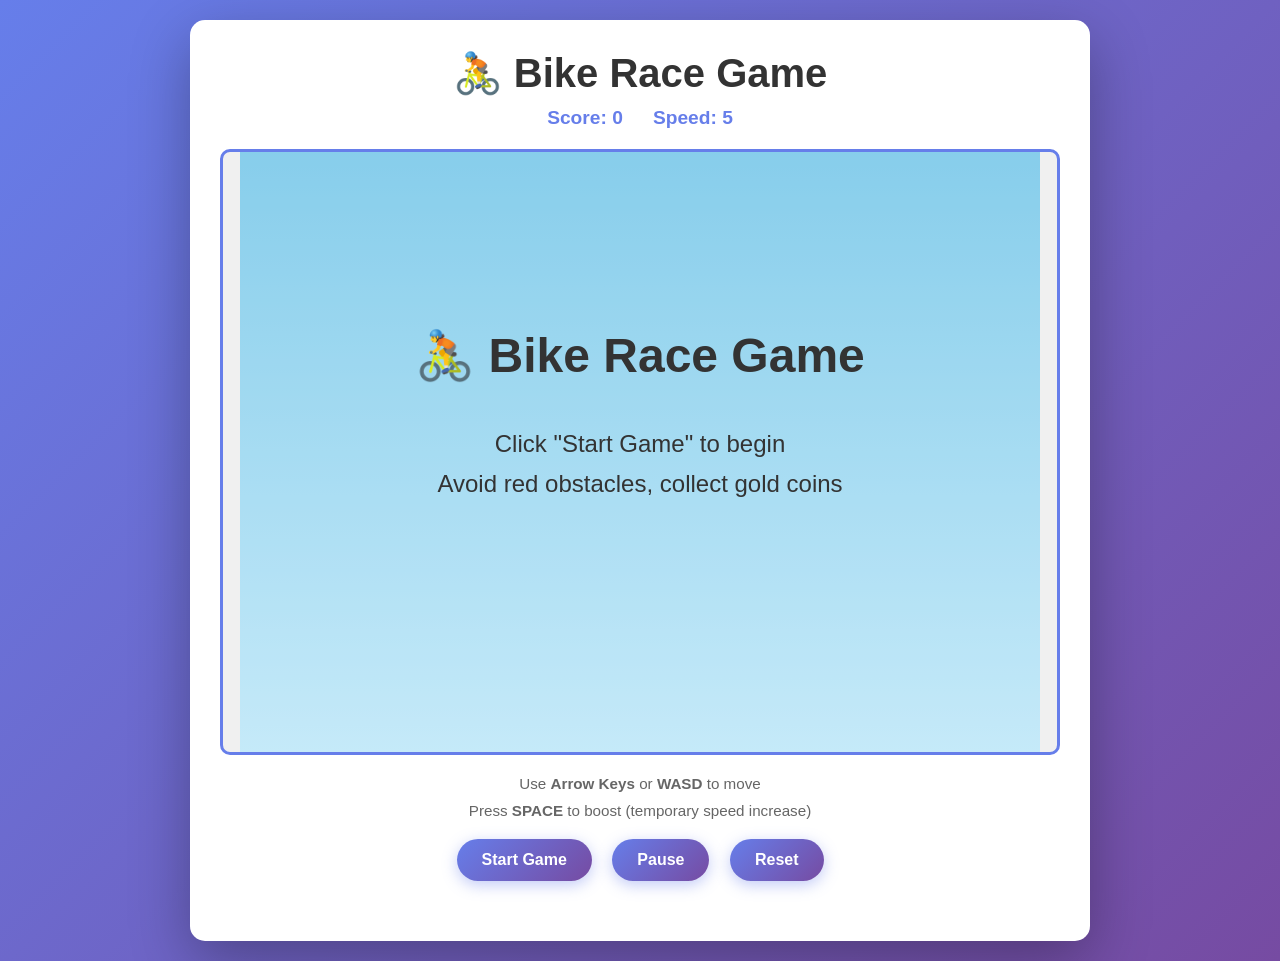
<file: index.html>
<!DOCTYPE html>
<html lang="en">
<head>
    <meta charset="UTF-8">
    <meta name="viewport" content="width=device-width, initial-scale=1.0">
    <title>Bike Game</title>
    <link rel="stylesheet" href="style.css">
</head>
<body>
    <div class="container">
        <div class="header">
            <h1>🚴 Bike Race Game</h1>
            <div class="info">
                <span>Score: <span id="score">0</span></span>
                <span>Speed: <span id="speed">5</span></span>
            </div>
        </div>

        <div class="game-area">
            <canvas id="gameCanvas" width="800" height="600"></canvas>
        </div>

        <div class="controls">
            <p>Use <strong>Arrow Keys</strong> or <strong>WASD</strong> to move</p>
            <p>Press <strong>SPACE</strong> to boost (temporary speed increase)</p>
            <button id="startBtn" class="btn">Start Game</button>
            <button id="pauseBtn" class="btn">Pause</button>
            <button id="resetBtn" class="btn">Reset</button>
        </div>

        <div id="gameOver" class="modal hidden">
            <div class="modal-content">
                <h2>Game Over!</h2>
                <p>Final Score: <span id="finalScore">0</span></p>
                <button id="restartBtn" class="btn">Play Again</button>
            </div>
        </div>
    </div>

    <script src="script.js"></script>
</body>
</html>
</file>
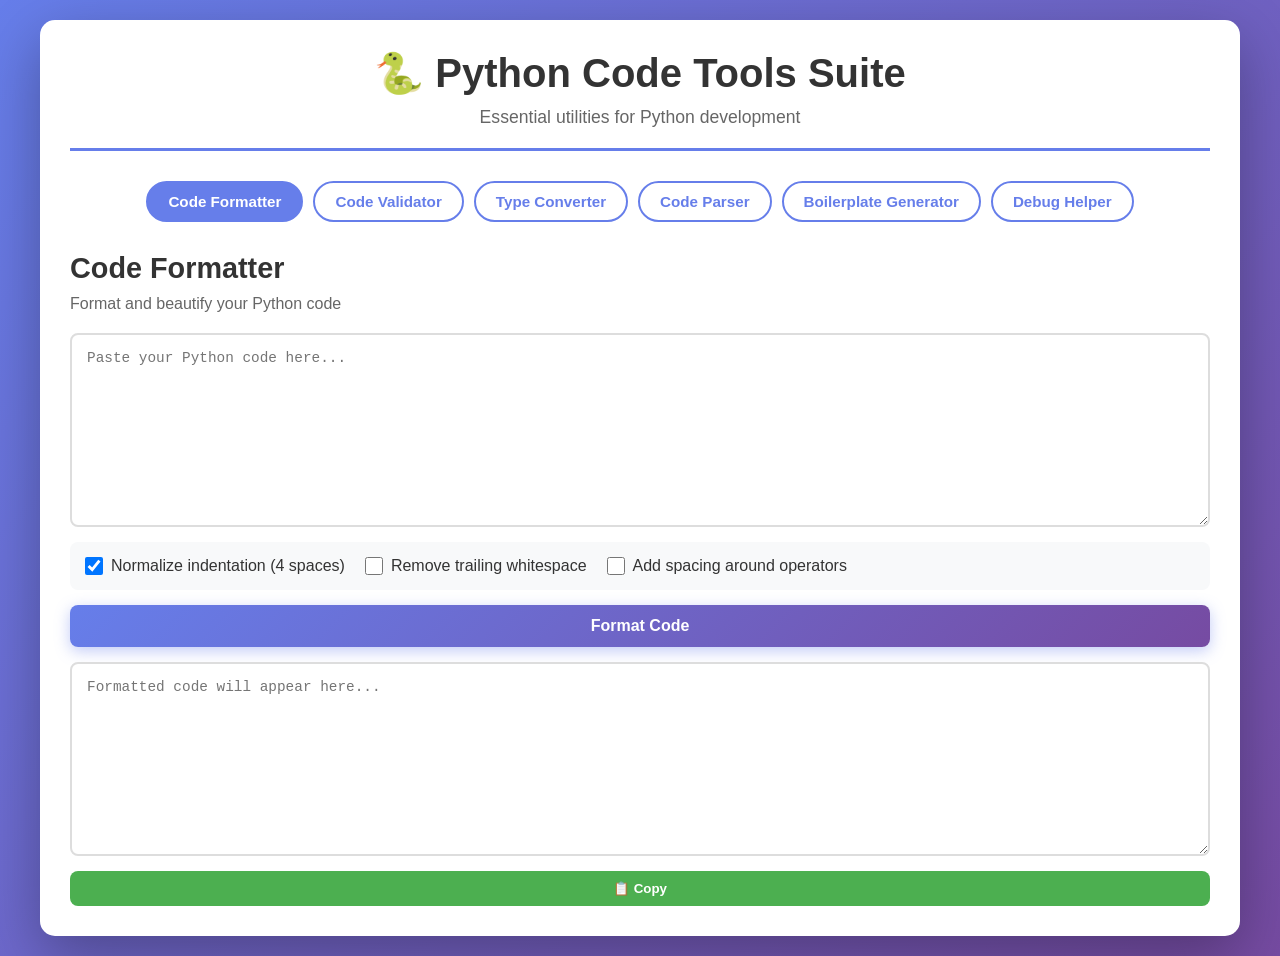
<file: python-tools.html>
<!DOCTYPE html>
<html lang="en">
<head>
    <meta charset="UTF-8">
    <meta name="viewport" content="width=device-width, initial-scale=1.0">
    <title>Python Code Tools Suite</title>
    <link rel="stylesheet" href="python-tools.css">
</head>
<body>
    <div class="container">
        <header>
            <h1>🐍 Python Code Tools Suite</h1>
            <p>Essential utilities for Python development</p>
        </header>

        <nav class="tool-nav">
            <button class="nav-btn active" data-tool="formatter">Code Formatter</button>
            <button class="nav-btn" data-tool="validator">Code Validator</button>
            <button class="nav-btn" data-tool="converter">Type Converter</button>
            <button class="nav-btn" data-tool="parser">Code Parser</button>
            <button class="nav-btn" data-tool="generator">Boilerplate Generator</button>
            <button class="nav-btn" data-tool="debugger">Debug Helper</button>
        </nav>

        <!-- Code Formatter -->
        <div id="formatter" class="tool-section active">
            <h2>Code Formatter</h2>
            <p>Format and beautify your Python code</p>
            <div class="tool-content">
                <textarea id="formatter-input" placeholder="Paste your Python code here..." rows="10"></textarea>
                <div class="options">
                    <label><input type="checkbox" id="indent-size" checked> Normalize indentation (4 spaces)</label>
                    <label><input type="checkbox" id="remove-trailing"> Remove trailing whitespace</label>
                    <label><input type="checkbox" id="add-spacing"> Add spacing around operators</label>
                </div>
                <button class="action-btn" onclick="formatCode()">Format Code</button>
                <textarea id="formatter-output" placeholder="Formatted code will appear here..." rows="10" readonly></textarea>
                <button class="copy-btn" onclick="copyToClipboard('formatter-output')">📋 Copy</button>
            </div>
        </div>

        <!-- Code Validator -->
        <div id="validator" class="tool-section">
            <h2>Code Validator</h2>
            <p>Validate Python syntax and find issues</p>
            <div class="tool-content">
                <textarea id="validator-input" placeholder="Paste your Python code here..." rows="10"></textarea>
                <button class="action-btn" onclick="validateCode()">Validate Code</button>
                <div id="validator-output" class="output-box"></div>
            </div>
        </div>

        <!-- Type Converter -->
        <div id="converter" class="tool-section">
            <h2>Type Converter</h2>
            <p>Convert between Python data types</p>
            <div class="tool-content">
                <div class="converter-options">
                    <div class="form-group">
                        <label>Input Type:</label>
                        <select id="input-type" onchange="updateConverter()">
                            <option value="json">JSON</option>
                            <option value="dict">Dictionary</option>
                            <option value="list">List</option>
                            <option value="csv">CSV</option>
                        </select>
                    </div>
                    <div class="form-group">
                        <label>Output Type:</label>
                        <select id="output-type" onchange="updateConverter()">
                            <option value="dict">Dictionary</option>
                            <option value="json">JSON</option>
                            <option value="list">List</option>
                            <option value="csv">CSV</option>
                        </select>
                    </div>
                </div>
                <textarea id="converter-input" placeholder="Paste data here..." rows="10"></textarea>
                <button class="action-btn" onclick="convertType()">Convert</button>
                <textarea id="converter-output" placeholder="Converted output will appear here..." rows="10" readonly></textarea>
                <button class="copy-btn" onclick="copyToClipboard('converter-output')">📋 Copy</button>
            </div>
        </div>

        <!-- Code Parser -->
        <div id="parser" class="tool-section">
            <h2>Code Parser</h2>
            <p>Parse and analyze Python code structure</p>
            <div class="tool-content">
                <textarea id="parser-input" placeholder="Paste your Python code here..." rows="10"></textarea>
                <button class="action-btn" onclick="parseCode()">Parse Code</button>
                <div id="parser-output" class="output-box"></div>
            </div>
        </div>

        <!-- Boilerplate Generator -->
        <div id="generator" class="tool-section">
            <h2>Boilerplate Generator</h2>
            <p>Generate Python code templates</p>
            <div class="tool-content">
                <div class="generator-options">
                    <div class="form-group">
                        <label>Template Type:</label>
                        <select id="template-type" onchange="updateTemplate()">
                            <option value="class">Class Definition</option>
                            <option value="function">Function</option>
                            <option value="decorator">Decorator</option>
                            <option value="exception">Custom Exception</option>
                            <option value="context">Context Manager</option>
                            <option value="main">Main Script</option>
                        </select>
                    </div>
                    <div class="form-group">
                        <label>Name:</label>
                        <input type="text" id="template-name" placeholder="Enter name...">
                    </div>
                </div>
                <button class="action-btn" onclick="generateTemplate()">Generate</button>
                <textarea id="generator-output" placeholder="Generated code will appear here..." rows="12" readonly></textarea>
                <button class="copy-btn" onclick="copyToClipboard('generator-output')">📋 Copy</button>
            </div>
        </div>

        <!-- Debug Helper -->
        <div id="debugger" class="tool-section">
            <h2>Debug Helper</h2>
            <p>Generate debug statements and error handling</p>
            <div class="tool-content">
                <div class="debug-options">
                    <div class="form-group">
                        <label>Debug Type:</label>
                        <select id="debug-type">
                            <option value="print">Print Debugging</option>
                            <option value="logging">Logging Setup</option>
                            <option value="try-except">Try-Except Handler</option>
                            <option value="traceback">Traceback Info</option>
                        </select>
                    </div>
                    <div class="form-group">
                        <label>Variable Name:</label>
                        <input type="text" id="debug-var" placeholder="Enter variable name...">
                    </div>
                </div>
                <button class="action-btn" onclick="generateDebug()">Generate Debug Code</button>
                <textarea id="debugger-output" placeholder="Debug code will appear here..." rows="12" readonly></textarea>
                <button class="copy-btn" onclick="copyToClipboard('debugger-output')">📋 Copy</button>
            </div>
        </div>
    </div>

    <script src="python-tools.js"></script>
</body>
</html>
</file>
<file: style.css>
* {
    margin: 0;
    padding: 0;
    box-sizing: border-box;
}

body {
    font-family: 'Segoe UI', Tahoma, Geneva, Verdana, sans-serif;
    background: linear-gradient(135deg, #667eea 0%, #764ba2 100%);
    min-height: 100vh;
    display: flex;
    justify-content: center;
    align-items: center;
    padding: 20px;
}

.container {
    background: white;
    border-radius: 15px;
    padding: 30px;
    box-shadow: 0 20px 60px rgba(0, 0, 0, 0.3);
    max-width: 900px;
    width: 100%;
}

.header {
    text-align: center;
    margin-bottom: 20px;
}

.header h1 {
    color: #333;
    font-size: 2.5em;
    margin-bottom: 10px;
}

.info {
    display: flex;
    justify-content: center;
    gap: 30px;
    font-size: 1.2em;
    color: #667eea;
    font-weight: bold;
}

.game-area {
    display: flex;
    justify-content: center;
    margin: 20px 0;
    border: 3px solid #667eea;
    border-radius: 10px;
    overflow: hidden;
    background: #f0f0f0;
}

#gameCanvas {
    display: block;
    background: linear-gradient(to bottom, #87CEEB, #E0F6FF);
}

.controls {
    text-align: center;
    margin: 20px 0;
    color: #666;
}

.controls p {
    margin: 10px 0;
    font-size: 0.95em;
}

.btn {
    background: linear-gradient(135deg, #667eea 0%, #764ba2 100%);
    color: white;
    border: none;
    padding: 12px 25px;
    margin: 10px 8px;
    font-size: 1em;
    border-radius: 25px;
    cursor: pointer;
    transition: all 0.3s ease;
    font-weight: bold;
    box-shadow: 0 4px 15px rgba(102, 126, 234, 0.4);
}

.btn:hover {
    transform: translateY(-2px);
    box-shadow: 0 6px 20px rgba(102, 126, 234, 0.6);
}

.btn:active {
    transform: translateY(0);
}

.modal {
    position: fixed;
    top: 0;
    left: 0;
    width: 100%;
    height: 100%;
    background: rgba(0, 0, 0, 0.7);
    display: flex;
    justify-content: center;
    align-items: center;
    z-index: 1000;
}

.modal.hidden {
    display: none;
}

.modal-content {
    background: white;
    padding: 40px;
    border-radius: 15px;
    text-align: center;
    box-shadow: 0 20px 60px rgba(0, 0, 0, 0.3);
}

.modal-content h2 {
    font-size: 2.5em;
    color: #333;
    margin-bottom: 20px;
}

.modal-content p {
    font-size: 1.5em;
    color: #667eea;
    margin-bottom: 30px;
    font-weight: bold;
}

@media (max-width: 768px) {
    .header h1 {
        font-size: 1.8em;
    }

    .info {
        flex-direction: column;
        gap: 10px;
    }

    #gameCanvas {
        width: 100%;
        height: auto;
    }
}
</file>
<file: python-tools.css>
* {
    margin: 0;
    padding: 0;
    box-sizing: border-box;
}

body {
    font-family: 'Segoe UI', Tahoma, Geneva, Verdana, sans-serif;
    background: linear-gradient(135deg, #667eea 0%, #764ba2 100%);
    min-height: 100vh;
    padding: 20px;
}

.container {
    max-width: 1200px;
    margin: 0 auto;
    background: white;
    border-radius: 15px;
    box-shadow: 0 20px 60px rgba(0, 0, 0, 0.3);
    padding: 30px;
}

header {
    text-align: center;
    margin-bottom: 30px;
    border-bottom: 3px solid #667eea;
    padding-bottom: 20px;
}

header h1 {
    font-size: 2.5em;
    color: #333;
    margin-bottom: 10px;
}

header p {
    color: #666;
    font-size: 1.1em;
}

.tool-nav {
    display: flex;
    flex-wrap: wrap;
    gap: 10px;
    margin-bottom: 30px;
    justify-content: center;
}

.nav-btn {
    padding: 10px 20px;
    border: 2px solid #667eea;
    background: white;
    color: #667eea;
    border-radius: 25px;
    cursor: pointer;
    font-weight: bold;
    transition: all 0.3s ease;
    font-size: 0.95em;
}

.nav-btn:hover {
    background: #f0f0ff;
}

.nav-btn.active {
    background: #667eea;
    color: white;
}

.tool-section {
    display: none;
    animation: fadeIn 0.3s ease;
}

.tool-section.active {
    display: block;
}

@keyframes fadeIn {
    from {
        opacity: 0;
        transform: translateY(10px);
    }
    to {
        opacity: 1;
        transform: translateY(0);
    }
}

.tool-section h2 {
    color: #333;
    font-size: 1.8em;
    margin-bottom: 10px;
}

.tool-section > p {
    color: #666;
    margin-bottom: 20px;
}

.tool-content {
    display: flex;
    flex-direction: column;
    gap: 15px;
}

textarea {
    padding: 15px;
    border: 2px solid #ddd;
    border-radius: 8px;
    font-family: 'Courier New', monospace;
    font-size: 0.9em;
    resize: vertical;
    transition: border-color 0.3s ease;
}

textarea:focus {
    outline: none;
    border-color: #667eea;
    box-shadow: 0 0 10px rgba(102, 126, 234, 0.3);
}

.options {
    display: flex;
    flex-wrap: wrap;
    gap: 20px;
    padding: 15px;
    background: #f8f9fa;
    border-radius: 8px;
}

.options label {
    display: flex;
    align-items: center;
    gap: 8px;
    cursor: pointer;
    color: #333;
    font-weight: 500;
}

.options input[type="checkbox"] {
    cursor: pointer;
    width: 18px;
    height: 18px;
}

.action-btn {
    padding: 12px 30px;
    background: linear-gradient(135deg, #667eea 0%, #764ba2 100%);
    color: white;
    border: none;
    border-radius: 8px;
    cursor: pointer;
    font-weight: bold;
    font-size: 1em;
    transition: all 0.3s ease;
    box-shadow: 0 4px 15px rgba(102, 126, 234, 0.4);
}

.action-btn:hover {
    transform: translateY(-2px);
    box-shadow: 0 6px 20px rgba(102, 126, 234, 0.6);
}

.action-btn:active {
    transform: translateY(0);
}

.copy-btn {
    padding: 10px 20px;
    background: #4CAF50;
    color: white;
    border: none;
    border-radius: 8px;
    cursor: pointer;
    font-weight: bold;
    transition: all 0.3s ease;
}

.copy-btn:hover {
    background: #45a049;
}

.output-box {
    padding: 15px;
    background: #f8f9fa;
    border: 2px solid #ddd;
    border-radius: 8px;
    min-height: 200px;
    font-family: 'Courier New', monospace;
    font-size: 0.9em;
    line-height: 1.6;
    white-space: pre-wrap;
    word-break: break-word;
    color: #333;
    max-height: 500px;
    overflow-y: auto;
}

.output-box.success {
    background: #f0fff4;
    border-color: #4CAF50;
    color: #2d5016;
}

.output-box.error {
    background: #fff5f5;
    border-color: #f44336;
    color: #8b0000;
}

.output-box.warning {
    background: #fffaf0;
    border-color: #ff9800;
    color: #7f4f00;
}

.converter-options,
.generator-options,
.debug-options {
    display: flex;
    gap: 15px;
    flex-wrap: wrap;
}

.form-group {
    display: flex;
    flex-direction: column;
    gap: 8px;
    flex: 1;
    min-width: 200px;
}

.form-group label {
    font-weight: bold;
    color: #333;
}

.form-group select,
.form-group input {
    padding: 10px;
    border: 2px solid #ddd;
    border-radius: 8px;
    font-size: 0.95em;
    transition: border-color 0.3s ease;
}

.form-group select:focus,
.form-group input:focus {
    outline: none;
    border-color: #667eea;
    box-shadow: 0 0 10px rgba(102, 126, 234, 0.3);
}

.status-message {
    padding: 10px 15px;
    border-radius: 8px;
    margin: 10px 0;
    font-weight: 500;
}

.status-message.success {
    background: #d4edda;
    color: #155724;
    border: 1px solid #c3e6cb;
}

.status-message.error {
    background: #f8d7da;
    color: #721c24;
    border: 1px solid #f5c6cb;
}

@media (max-width: 768px) {
    .container {
        padding: 20px;
    }

    header h1 {
        font-size: 1.8em;
    }

    .tool-nav {
        gap: 8px;
    }

    .nav-btn {
        padding: 8px 15px;
        font-size: 0.85em;
    }

    .converter-options,
    .generator-options,
    .debug-options {
        flex-direction: column;
    }

    .form-group {
        min-width: 100%;
    }
}
</file>
